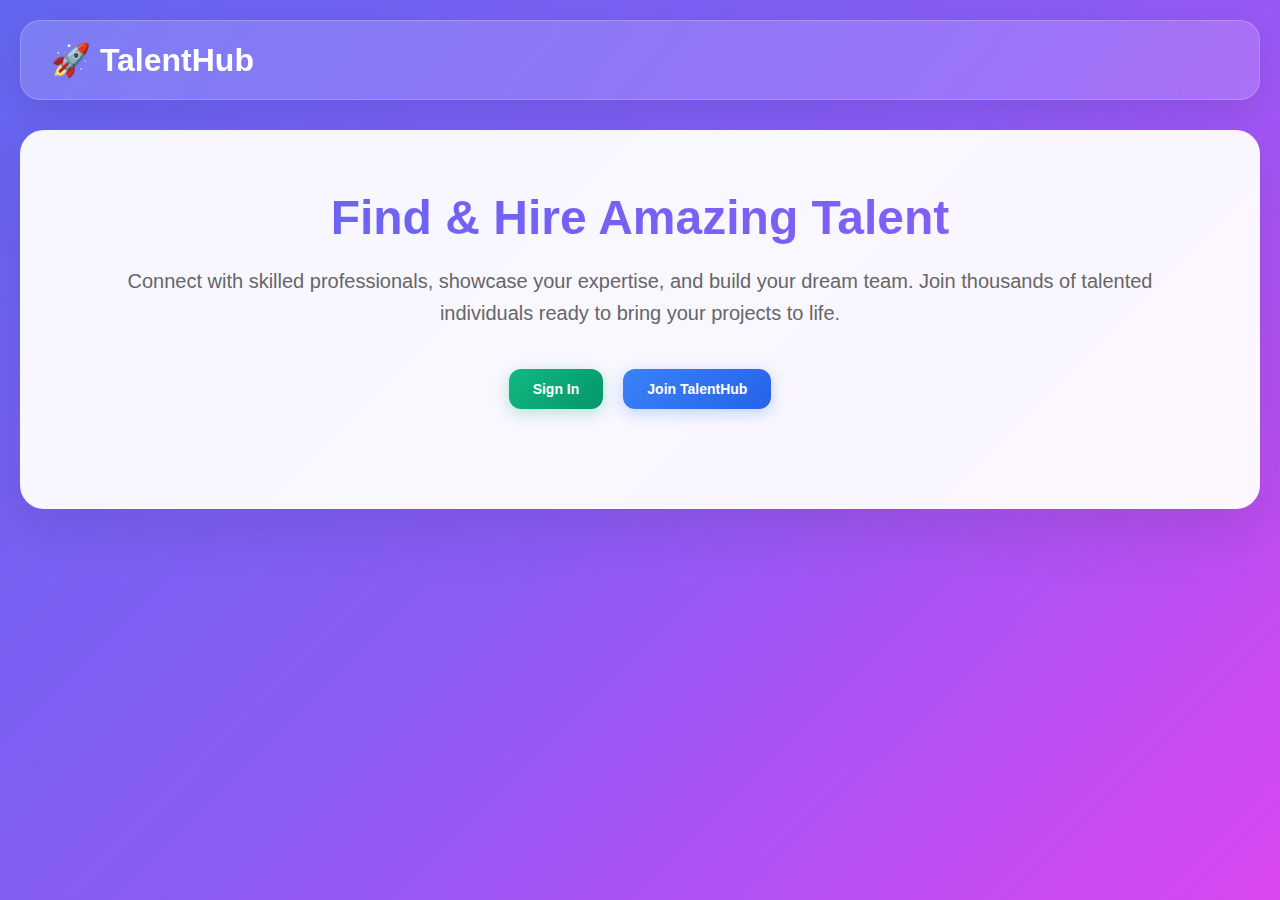
<file: index.html>
<!DOCTYPE html>
<html lang="en">
<head>
    <meta charset="UTF-8">
    <meta name="viewport" content="width=device-width, initial-scale=1.0">
    <title>TalentHub - Connect & Hire Skilled Professionals</title>
    <link rel="stylesheet" href="style.css">
</head>
<body>
    <div class="container">
        <!-- Navigation -->
        <nav class="navbar">
            <div class="logo">
                🚀 TalentHub
            </div>
            <div class="user-nav" id="userNav" style="display: none;">
                <span id="currentUserName"></span>
                <button class="btn btn-danger" onclick="logout()">Logout</button>
            </div>
        </nav>

        <!-- Welcome Screen -->
        <div id="welcomeScreen" class="welcome-section">
            <h1>Find & Hire Amazing Talent</h1>
            <p>Connect with skilled professionals, showcase your expertise, and build your dream team. Join thousands of talented individuals ready to bring your projects to life.</p>
            
            <div class="auth-buttons">
                <button class="btn btn-primary" onclick="showLoginForm()">Sign In</button>
                <button class="btn btn-secondary" onclick="showRegisterForm()">Join TalentHub</button>
            </div>

            <!-- Login Form -->
            <div class="form-container" id="loginForm">
                <h2 style="text-align: center; margin-bottom: 30px;">Welcome Back</h2>
                <form onsubmit="handleLogin(event)">
                    <div class="form-group">
                        <label for="loginEmail">Email Address</label>
                        <input type="email" id="loginEmail" required>
                    </div>
                    <div class="form-group">
                        <label for="loginPassword">Password</label>
                        <input type="password" id="loginPassword" required>
                    </div>
                    <button type="submit" class="btn btn-primary" style="width: 100%;">Sign In</button>
                </form>
                <p style="text-align: center; margin-top: 20px;">
                    New to TalentHub? <a href="#" onclick="showRegisterForm()" style="color: #6366f1;">Create an account</a>
                </p>
            </div>

            <!-- Register Form -->
            <div class="form-container" id="registerForm">
                <h2 style="text-align: center; margin-bottom: 30px;">Join TalentHub</h2>
                <form onsubmit="handleRegister(event)">
                    <div class="form-group">
                        <label for="regEmail">Email Address</label>
                        <input type="email" id="regEmail" required>
                    </div>
                    <div class="form-group">
                        <label for="regPassword">Password</label>
                        <input type="password" id="regPassword" required>
                    </div>
                    <div class="form-group">
                        <label for="fullName">Full Name</label>
                        <input type="text" id="fullName" required>
                    </div>
                    <div class="form-group">
                        <label for="profession">Profession</label>
                        <input type="text" id="profession" placeholder="e.g., Web Developer, Designer, Writer" required>
                    </div>
                    <div class="form-group">
                        <label for="bio">About You</label>
                        <textarea id="bio" rows="4" placeholder="Tell potential clients about your experience and expertise..."></textarea>
                    </div>
                    <div class="form-group">
                        <label for="hourlyRate">Hourly Rate ($)</label>
                        <input type="number" id="hourlyRate" min="1" placeholder="50" required>
                    </div>
                    <div class="skills-section">
                        <label>Your Skills</label>
                        <div class="skill-input-container">
                            <input type="text" id="skillInput" placeholder="Add a skill (e.g., JavaScript, Design, Writing)">
                            <button type="button" class="btn btn-secondary" onclick="addSkill()">Add</button>
                        </div>
                        <div class="skills-display" id="skillsDisplay"></div>
                    </div>
                    <button type="submit" class="btn btn-primary" style="width: 100%;">Create Account</button>
                </form>
                <p style="text-align: center; margin-top: 20px;">
                    Already have an account? <a href="#" onclick="showLoginForm()" style="color: #6366f1;">Sign in</a>
                </p>
            </div>
        </div>

        <!-- Main Dashboard -->
        <div id="dashboard" class="main-dashboard">
            <!-- Sidebar -->
            <div class="sidebar">
                <div class="profile-card" id="userProfile"></div>
                
                <div class="stats-grid">
                    <div class="stat-card">
                        <div class="stat-number" id="totalUsers">0</div>
                        <div class="stat-label">Total Users</div>
                    </div>
                    <div class="stat-card">
                        <div class="stat-number" id="totalSkills">0</div>
                        <div class="stat-label">Skills Listed</div>
                    </div>
                </div>

                <button class="btn btn-secondary" onclick="showEditProfile()" style="width: 100%; margin-bottom: 20px;">Edit Profile</button>
            </div>

            <!-- Main Content -->
            <div class="main-content">
                <h2 style="margin-bottom: 20px;">Discover Talent</h2>
                
                <input type="text" class="search-bar" id="searchInput" placeholder="Search by name, skills, or profession..." onkeyup="searchUsers()">
                
                <div class="filters">
                    <h4>Filter by Skills</h4>
                    <div class="filter-tags" id="skillFilters"></div>
                </div>

                <div class="user-grid" id="userGrid"></div>
            </div>
        </div>
    </div>

    <!-- Hire Modal -->
    <div id="hireModal" class="modal">
        <div class="modal-content">
            <div class="modal-header">
                <h3>Hire Professional</h3>
                <button class="close-btn" onclick="closeModal('hireModal')">&times;</button>
            </div>
            <div id="hireUserInfo"></div>
            <form onsubmit="sendHireRequest(event)">
                <div class="form-group">
                    <label for="projectTitle">Project Title</label>
                    <input type="text" id="projectTitle" required placeholder="e.g., Website Design for Startup">
                </div>
                <div class="form-group">
                    <label for="projectDescription">Project Description</label>
                    <textarea id="projectDescription" rows="4" required placeholder="Describe your project requirements, timeline, and expectations..."></textarea>
                </div>
                <div class="form-group">
                    <label for="budget">Budget ($)</label>
                    <input type="number" id="budget" min="1" required placeholder="1000">
                </div>
                <div class="form-group">
                    <label for="timeline">Timeline</label>
                    <select id="timeline" required>
                        <option value="">Select timeline</option>
                        <option value="urgent">Less than 1 week</option>
                        <option value="short">1-2 weeks</option>
                        <option value="medium">1 month</option>
                        <option value="long">2-3 months</option>
                        <option value="flexible">Flexible</option>
                    </select>
                </div>
                <button type="submit" class="btn btn-primary" style="width: 100%;">Send Hire Request</button>
            </form>
        </div>
    </div>

    <!-- Edit Profile Modal -->
    <div id="editModal" class="modal">
        <div class="modal-content">
            <div class="modal-header">
                <h3>Edit Profile</h3>
                <button class="close-btn" onclick="closeModal('editModal')">&times;</button>
            </div>
            <form onsubmit="updateProfile(event)">
                <div class="form-group">
                    <label for="editFullName">Full Name</label>
                    <input type="text" id="editFullName" required>
                </div>
                <div class="form-group">
                    <label for="editProfession">Profession</label>
                    <input type="text" id="editProfession" required>
                </div>
                <div class="form-group">
                    <label for="editBio">About You</label>
                    <textarea id="editBio" rows="4"></textarea>
                </div>
                <div class="form-group">
                    <label for="editHourlyRate">Hourly Rate ($)</label>
                    <input type="number" id="editHourlyRate" min="1" required>
                </div>
                <div class="skills-section">
                    <label>Your Skills</label>
                    <div class="skill-input-container">
                        <input type="text" id="editSkillInput" placeholder="Add a skill">
                        <button type="button" class="btn btn-secondary" onclick="addEditSkill()">Add</button>
                    </div>
                    <div class="skills-display" id="editSkillsDisplay"></div>
                </div>
                <button type="submit" class="btn btn-primary" style="width: 100%;">Update Profile</button>
            </form>
        </div>
    </div>

    <script src="script.js">
        
    </script>
</file>
<file: style.css>
* {
    margin: 0;
    padding: 0;
    box-sizing: border-box;
}

body {
    font-family: 'Inter', -apple-system, BlinkMacSystemFont, sans-serif;
    background: linear-gradient(135deg, #6366f1 0%, #8b5cf6 50%, #d946ef 100%);
    min-height: 100vh;
    color: #333;
}

.container {
    max-width: 1400px;
    margin: 0 auto;
    padding: 20px;
}

.navbar {
    background: rgba(255, 255, 255, 0.15);
    backdrop-filter: blur(20px);
    border: 1px solid rgba(255, 255, 255, 0.2);
    border-radius: 20px;
    padding: 20px 30px;
    margin-bottom: 30px;
    display: flex;
    justify-content: space-between;
    align-items: center;
    box-shadow: 0 8px 32px rgba(0, 0, 0, 0.1);
}

.logo {
    font-size: 32px;
    font-weight: 800;
    color: white;
    display: flex;
    align-items: center;
    gap: 10px;
}

.user-nav {
    display: flex;
    align-items: center;
    gap: 20px;
    color: white;
}

.btn {
    padding: 12px 24px;
    border: none;
    border-radius: 12px;
    cursor: pointer;
    font-weight: 600;
    font-size: 14px;
    transition: all 0.3s ease;
    text-decoration: none;
    display: inline-block;
    text-align: center;
}

.btn-primary {
    background: linear-gradient(135deg, #10b981, #059669);
    color: white;
    box-shadow: 0 4px 15px rgba(16, 185, 129, 0.3);
}

.btn-secondary {
    background: linear-gradient(135deg, #3b82f6, #2563eb);
    color: white;
    box-shadow: 0 4px 15px rgba(59, 130, 246, 0.3);
}

.btn-danger {
    background: linear-gradient(135deg, #ef4444, #dc2626);
    color: white;
    box-shadow: 0 4px 15px rgba(239, 68, 68, 0.3);
}

.btn:hover {
    transform: translateY(-2px);
    box-shadow: 0 8px 25px rgba(0, 0, 0, 0.2);
}

.welcome-section {
    background: rgba(255, 255, 255, 0.95);
    border-radius: 24px;
    padding: 60px;
    text-align: center;
    box-shadow: 0 20px 60px rgba(0, 0, 0, 0.1);
    margin-bottom: 30px;
}

.welcome-section h1 {
    font-size: 48px;
    font-weight: 800;
    margin-bottom: 20px;
    background: linear-gradient(135deg, #6366f1, #8b5cf6);
    -webkit-background-clip: text;
    -webkit-text-fill-color: transparent;
    background-clip: text;
}

.welcome-section p {
    font-size: 20px;
    color: #666;
    margin-bottom: 40px;
    line-height: 1.6;
}

.auth-buttons {
    display: flex;
    gap: 20px;
    justify-content: center;
    margin-bottom: 40px;
}

.form-container {
    background: white;
    border-radius: 20px;
    padding: 40px;
    max-width: 500px;
    margin: 0 auto;
    box-shadow: 0 10px 40px rgba(0, 0, 0, 0.1);
    display: none;
}

.form-group {
    margin-bottom: 25px;
}

.form-group label {
    display: block;
    margin-bottom: 8px;
    font-weight: 600;
    color: #374151;
}

.form-group input, 
.form-group textarea, 
.form-group select {
    width: 100%;
    padding: 15px;
    border: 2px solid #e5e7eb;
    border-radius: 12px;
    font-size: 16px;
    transition: border-color 0.3s ease;
}

.form-group input:focus, 
.form-group textarea:focus, 
.form-group select:focus {
    outline: none;
    border-color: #6366f1;
    box-shadow: 0 0 0 3px rgba(99, 102, 241, 0.1);
}

.skills-section {
    margin-bottom: 25px;
}

.skill-input-container {
    display: flex;
    gap: 10px;
    margin-bottom: 15px;
}

.skill-input-container input {
    flex: 1;
}

.skills-display {
    display: flex;
    flex-wrap: wrap;
    gap: 8px;
    margin-top: 10px;
}

.skill-tag {
    background: linear-gradient(135deg, #ddd6fe, #c4b5fd);
    color: #7c3aed;
    padding: 8px 16px;
    border-radius: 20px;
    font-size: 14px;
    font-weight: 600;
    display: flex;
    align-items: center;
    gap: 8px;
}

.skill-tag .remove {
    cursor: pointer;
    background: rgba(124, 58, 237, 0.2);
    border-radius: 50%;
    width: 20px;
    height: 20px;
    display: flex;
    align-items: center;
    justify-content: center;
    font-size: 12px;
}

.main-dashboard {
    display: none;
    grid-template-columns: 350px 1fr;
    gap: 30px;
}

.sidebar {
    background: rgba(255, 255, 255, 0.95);
    border-radius: 20px;
    padding: 30px;
    height: fit-content;
    box-shadow: 0 10px 40px rgba(0, 0, 0, 0.1);
}

.main-content {
    background: rgba(255, 255, 255, 0.95);
    border-radius: 20px;
    padding: 30px;
    box-shadow: 0 10px 40px rgba(0, 0, 0, 0.1);
}

.profile-card {
    background: linear-gradient(135deg, #f8fafc, #f1f5f9);
    border-radius: 16px;
    padding: 25px;
    margin-bottom: 25px;
    border: 1px solid #e2e8f0;
}

.profile-header {
    display: flex;
    align-items: center;
    gap: 20px;
    margin-bottom: 20px;
}

.avatar {
    width: 80px;
    height: 80px;
    border-radius: 50%;
    background: linear-gradient(135deg, #6366f1, #8b5cf6);
    display: flex;
    align-items: center;
    justify-content: center;
    color: white;
    font-size: 32px;
    font-weight: bold;
}

.profile-info h3 {
    font-size: 24px;
    font-weight: 700;
    margin-bottom: 5px;
}

.profile-info .email {
    color: #6b7280;
    font-size: 14px;
}

.search-bar {
    width: 100%;
    padding: 18px 24px;
    border: 2px solid #e5e7eb;
    border-radius: 16px;
    font-size: 16px;
    margin-bottom: 30px;
    background: white;
}

.search-bar:focus {
    outline: none;
    border-color: #6366f1;
    box-shadow: 0 0 0 3px rgba(99, 102, 241, 0.1);
}

.filters {
    margin-bottom: 30px;
}

.filters h4 {
    margin-bottom: 15px;
    color: #374151;
}

.filter-tags {
    display: flex;
    flex-wrap: wrap;
    gap: 8px;
}

.filter-tag {
    padding: 6px 12px;
    background: #f3f4f6;
    border: 1px solid #d1d5db;
    border-radius: 20px;
    font-size: 12px;
    cursor: pointer;
    transition: all 0.3s ease;
}

.filter-tag.active {
    background: #6366f1;
    color: white;
    border-color: #6366f1;
}

.user-grid {
    display: grid;
    grid-template-columns: repeat(auto-fill, minmax(350px, 1fr));
    gap: 25px;
}

.user-card {
    background: white;
    border-radius: 20px;
    padding: 30px;
    box-shadow: 0 4px 20px rgba(0, 0, 0, 0.08);
    transition: all 0.3s ease;
    border: 1px solid #f1f5f9;
}

.user-card:hover {
    transform: translateY(-5px);
    box-shadow: 0 10px 40px rgba(0, 0, 0, 0.15);
}

.user-card-header {
    display: flex;
    justify-content: space-between;
    align-items: flex-start;
    margin-bottom: 20px;
}

.user-info h4 {
    font-size: 20px;
    font-weight: 700;
    margin-bottom: 5px;
}

.user-info .user-email {
    color: #6b7280;
    font-size: 14px;
}

.hire-button {
    background: linear-gradient(135deg, #10b981, #059669);
    color: white;
    border: none;
    padding: 10px 20px;
    border-radius: 10px;
    font-weight: 600;
    cursor: pointer;
    transition: all 0.3s ease;
}

.hire-button:hover {
    transform: scale(1.05);
    box-shadow: 0 4px 15px rgba(16, 185, 129, 0.3);
}

.user-bio {
    color: #4b5563;
    line-height: 1.6;
    margin-bottom: 20px;
}

.user-skills {
    margin-bottom: 20px;
}

.user-skills h5 {
    font-size: 14px;
    font-weight: 600;
    margin-bottom: 10px;
    color: #374151;
}

.rate-badge {
    background: linear-gradient(135deg, #fbbf24, #f59e0b);
    color: white;
    padding: 6px 12px;
    border-radius: 20px;
    font-size: 14px;
    font-weight: 600;
}

.modal {
    display: none;
    position: fixed;
    z-index: 1000;
    left: 0;
    top: 0;
    width: 100%;
    height: 100%;
    background-color: rgba(0, 0, 0, 0.6);
    backdrop-filter: blur(5px);
}

.modal-content {
    background: white;
    margin: 5% auto;
    padding: 40px;
    border-radius: 20px;
    width: 90%;
    max-width: 600px;
    box-shadow: 0 20px 60px rgba(0, 0, 0, 0.3);
    position: relative;
}

.modal-header {
    display: flex;
    justify-content: space-between;
    align-items: center;
    margin-bottom: 30px;
}

.modal-header h3 {
    font-size: 24px;
    font-weight: 700;
}

.close-btn {
    background: none;
    border: none;
    font-size: 24px;
    cursor: pointer;
    color: #6b7280;
}

.no-results {
    text-align: center;
    padding: 60px 20px;
    color: #6b7280;
}

.no-results h3 {
    font-size: 24px;
    margin-bottom: 10px;
}

.stats-grid {
    display: grid;
    grid-template-columns: repeat(auto-fit, minmax(150px, 1fr));
    gap: 15px;
    margin-bottom: 25px;
}

.stat-card {
    background: white;
    padding: 20px;
    border-radius: 12px;
    text-align: center;
    border: 1px solid #e5e7eb;
}

.stat-number {
    font-size: 28px;
    font-weight: 800;
    color: #6366f1;
}

.stat-label {
    font-size: 12px;
    color: #6b7280;
    text-transform: uppercase;
    font-weight: 600;
}

@media (max-width: 768px) {
    .main-dashboard {
        grid-template-columns: 1fr;
    }
    
    .navbar {
        flex-direction: column;
        gap: 20px;
    }
    
    .welcome-section {
        padding: 40px 20px;
    }
    
    .welcome-section h1 {
        font-size: 32px;
    }
    
    .auth-buttons {
        flex-direction: column;
        align-items: center;
    }
    
    .user-grid {
        grid-template-columns: 1fr;
    }
}
</file>
